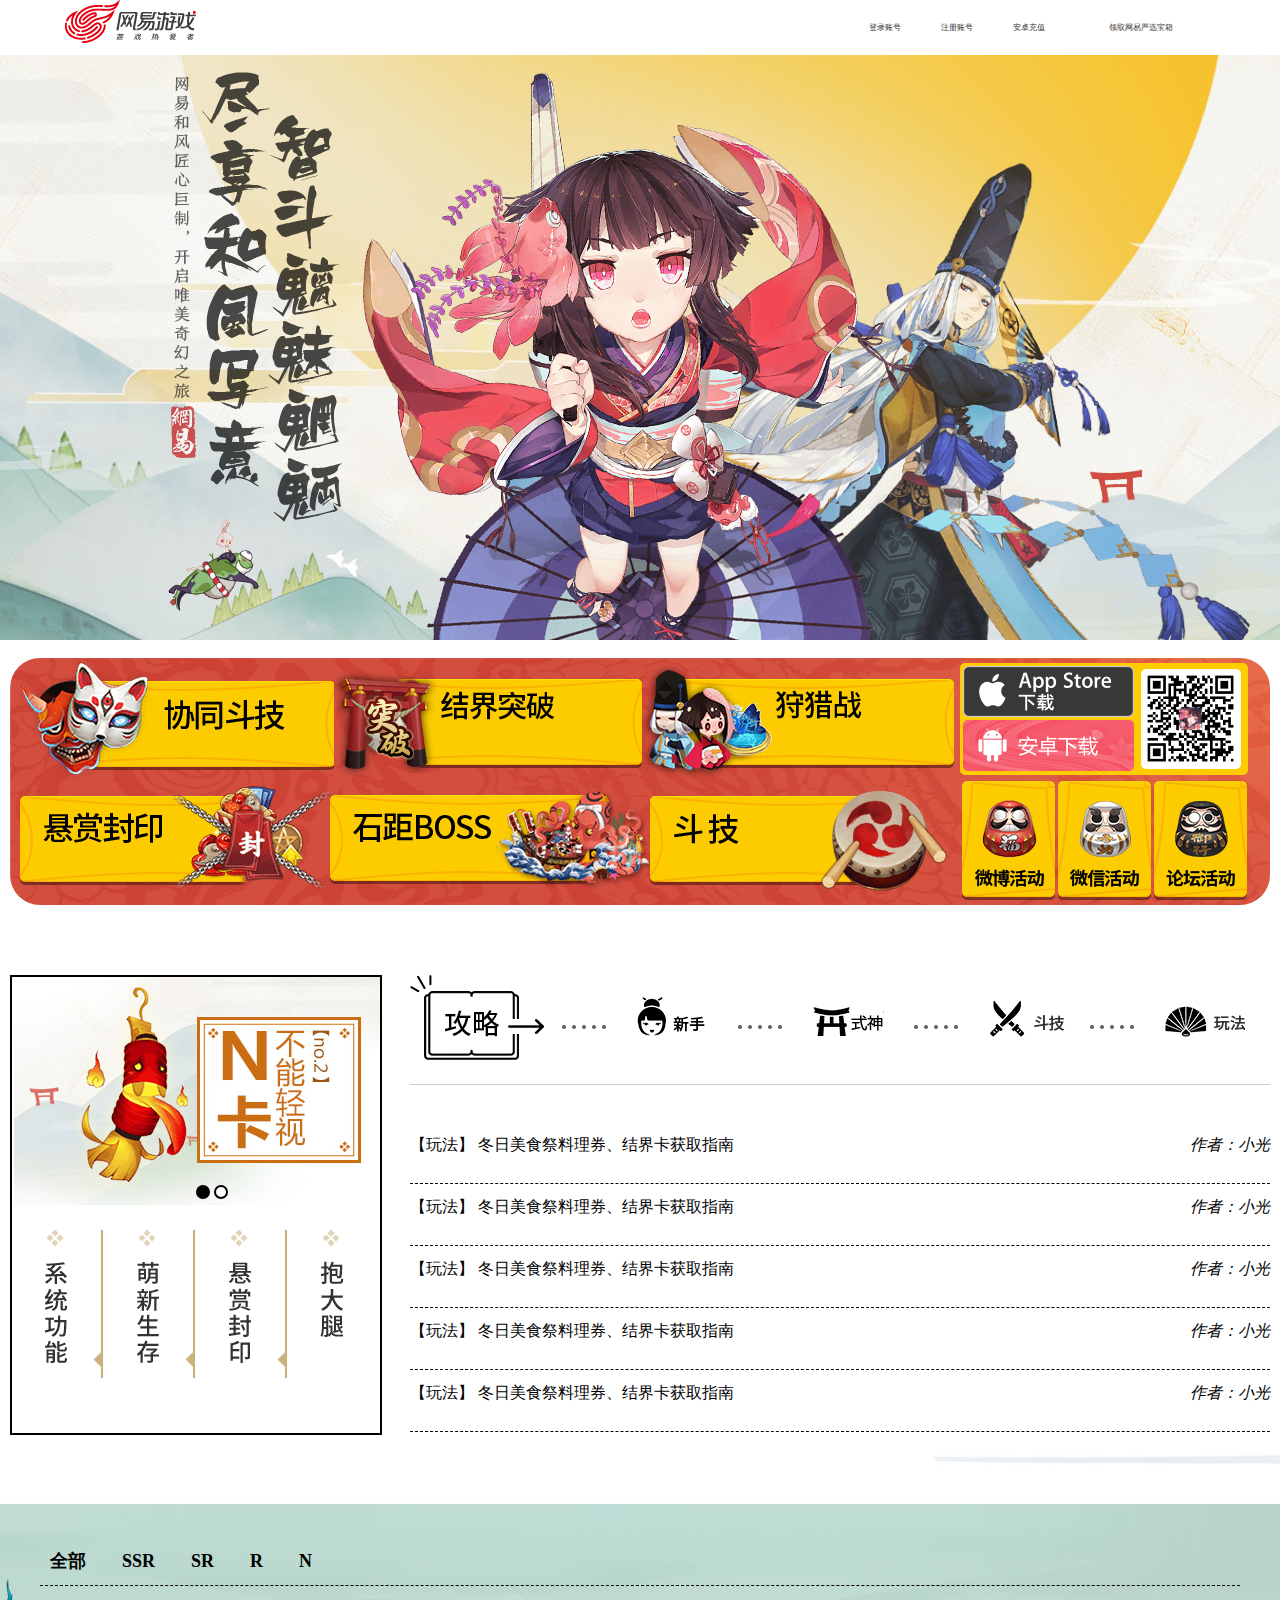
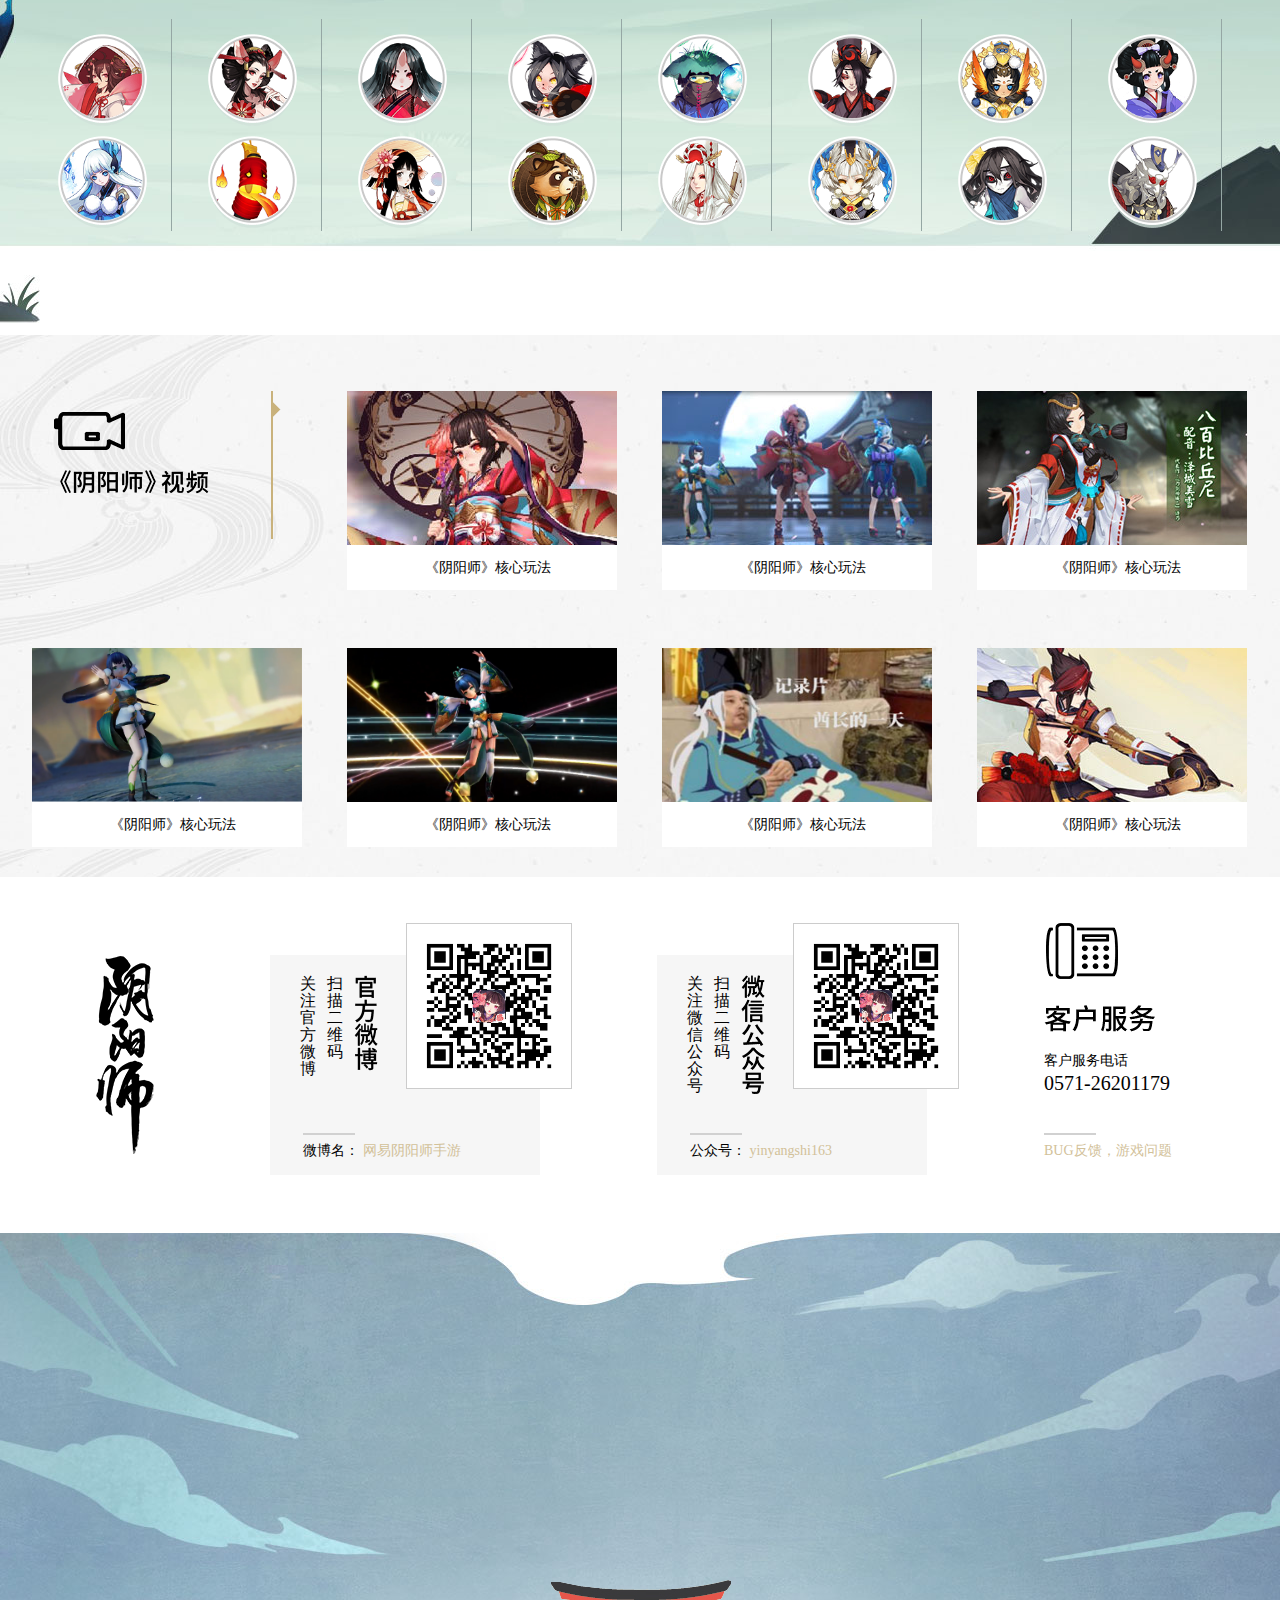
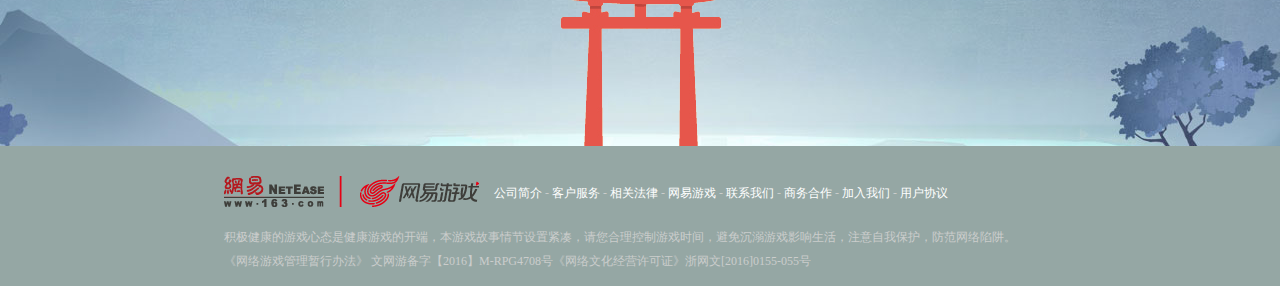
<file: YYS/index.html>
<!DOCTYPE html>
<html>
	<head>
		<meta charset="utf-8" />
		<title>《阴阳师》官网临摹</title>
		    
		<meta name="viewport" content="width=1260, initial-scale=calc(device-width / 1260), maximum-scale=2.0, user-scalable=yes" />     
		
		<meta name="apple-mobile-web-app-capable" content="yes" />    
		<meta name="format-detection" content="telephone=no" />  
		<link rel="stylesheet" href="css/TOP.css" />
		<link rel="stylesheet" href="css/container.css" />
		<link rel="stylesheet" href="css/BBG.css" />
		<link rel="stylesheet" href="css/footer.css" />
		<link rel="stylesheet" href="css/fixed.css" />
		<link rel="stylesheet" href="css/SS.css" />
		<link rel="stylesheet" href="css/video.css" />
		<link rel="stylesheet" href="css/QRcode.css" />
	</head>
	<body>
		<!--顶部导航-->
		<div class="TopBar">
			<div class="TopBar_two">
				<a href="http://game.163.com/" class="topbar-logo" target="_blank"><img src="img/logo_wyyx.png"></a>
				<div class="TopBar-right">
					<div class="ZCCZ"><a href="login.html">登录账号</a></div>
					<div class="ZCCZ"><a href="reg.html">注册账号</a></div>
					<div class="ZCCZ"><a href="http://ecard.163.com/script/index">安卓充值</a></div>
					<div class="TopBanner ZCCZ"><span id="topLunbo"><a href="http://you.163.com/act/static/12r9kQ6MHF.html?from=web_rk_game_wz_0" target="_blank">领取网易严选宝箱</a></span></div>
									
				</div>
			</div>
		</div>
		<!--顶部导航结束-->
		<!--固定导航-->
		<div class="fixed">
			<!--固定导航左-->
			<div class="left_part">
					<div class="SMXZ">扫码下载</div>
					<img src="img/57b280b496dee47507111c56NRN73rVj.png">
					<a class="logo_wrap" href="index.html">
						<span class="logo_icon"></span>
						<div class="game_name">
							<h3>阴阳师</h3>
							<p>网易和风匠心巨制</p>
						</div>
					</a>
			</div>
			<!--固定导航右-->
			<ul class="topnav_list">
				<li class="topnav_li">
					<a class="nav_item" href="index.html">官网首页</a>
					<span class="line"></span>
				</li>
				<li class="topnav_li">
					<a class="nav_item" href="index.html">新闻资讯</a>
					<span class="line"></span>
				</li>
				<li class="topnav_li">
					<a class="nav_item" href="index.html">游戏攻略</a>
					<span class="line"></span>
				</li>
				<li class="topnav_li">
					<a class="nav_item" href="index.html">游戏特色</a>
					<span class="line"></span>
				</li>
				<li class="topnav_li">
					<a class="nav_item" href="index.html">同人专区</a>
					<span class="line"></span>
				</li>
				<li class="topnav_li">
					<a class="nav_item" href="index.html">官方渠道</a>
				</li>
			</ul>
		</div>
		<!--固定导航结束-->
			<!--主体一号-->
		<div class="BBG">
			<!--大轮播-->
			<div class="qingming" id="qingMing"></div>
			<div class="shenle" id="shenLe"></div>
			<div class="BanCharacter" id="BanCharacter"></div>
			<a href="index.html" class="logo_animate" id="logo_animate"></a>
			<a href="#" class="pop">
				<img src="img/bunny_cc1e937.gif" />
			</a>
			<!--大轮播结束-->
		</div>
		<div class="container_one">
				<!--日历-->
				<div class="calendar">
					<!--<div class="cal_part">-->
						<ul>
							<li><span class="cal_two"></span></li>
							<li><span class="cal_six"></span></li>
							<li><span class="cal_four"></span></li>
							<li>
								<ul class="download">
									<li class="download_iphone"></li>
									<li class="download_android"></li>
									<li class="QRcode_square">
										<img src="img/57b280b496dee47507111c56NRN73rVj.png" />
									</li>
								</ul>
							</li>
							<li><span class="cal_five"></span></li>
							<li><span class="cal_three"></span></li>
							<li><span class="cal_one"></span></li>
							<!--<li><span class="cal_seven"></span></li>-->
							<li class="cal_eight">
								<ul>
									<li class="cal_nine" id="cal_nineL"></li>
									<li class="cal_ten" id="cal_tenL"></li>
									<li class="cal_eleven" id="cal_elevenL"></li>
								</ul>
							</li>
						</ul>
					<!--</div>-->
				</div>
				<!--日历结束-->
			</div>
			<!--主体一号结束-->
			<!--主体二号-->
		<div class="container_two">
			<!--攻略-->
			<div class="strategy">
				<!--攻略左边-->
				<div class="strategy_left">
					<div class="strategy_left_banner">
						<div id="strategy_left_banner_main">
							
						</div>
							<div class="point">
								<a id="BlackPoint_one"></a>
								<a id="BlackPoint_two"></a>
						</div>
					</div>
					
					<div class="strategy_nav">
							<a href="#" class="clearfix">
								<span class="strategy_one"></span>
								<em class="line_twos"></em>
							</a>
							<a href="#" class="clearfix">
								<span class="strategy_two"></span>
								<em class="line_twos"></em>
							</a>
							<a href="#" class="clearfix">
								<span class="strategy_three"></span>
								<em class="line_twos"></em>
							</a>
							<a href="#" class="clearfix">
								<span class="strategy_four"></span>
							</a>
					</div>
				</div>
				<!--攻略左边结束-->
				<!--攻略右边-->
				<div class="strategy_right">
					<!--右上-->
					<div class="strategy_right_nav">
						<a href="#" class="TRZQ"></a>
						<span class="sperate_dot"></span>
						<a href="#" class="strategy_list">
							<span class="strategy_list_xs"></span>
							<em class="strategy_list_bg"></em>
						</a>
						<span class="sperate_dot"></span>
						<a href="#" class="strategy_list">
							<span class="strategy_list_ss"></span>
							<em class="strategy_list_bg"></em>
						</a>
						<span class="sperate_dot"></span>
						<a href="#" class="strategy_list">
							<span class="strategy_list_dj"></span>
							<em class="strategy_list_bg"></em>
						</a>
						<span class="sperate_dot"></span>
						<a href="#" class="strategy_list">
							<span class="strategy_list_wf"></span>
							<em class="strategy_list_bg"></em>
						</a>
					</div>
					<!--右上结束-->
					<!--攻略列表-->
					<div class="strategy_right_list">
						<div clss="strategy_right_list_main">
							<ul>
								<li>
									<a href="#">
										<p>【玩法】 冬日美食祭料理券、结界卡获取指南</p>
										<em>作者：小光</em>
									</a>
								</li>
								<li>
									<a href="#">
										<p>【玩法】 冬日美食祭料理券、结界卡获取指南</p>
										<em>作者：小光</em>
									</a>
								</li>
								<li>
									<a href="#">
										<p>【玩法】 冬日美食祭料理券、结界卡获取指南</p>
										<em>作者：小光</em>
									</a>
								</li>
								<li>
									<a href="#">
										<p>【玩法】 冬日美食祭料理券、结界卡获取指南</p>
										<em>作者：小光</em>
									</a>
								</li>
								<li>
									<a href="#">
										<p>【玩法】 冬日美食祭料理券、结界卡获取指南</p>
										<em>作者：小光</em>
									</a>
								</li>
							</ul>
						</div>
					</div>
					<!--攻略列表结束-->
				</div>
				<!--攻略右边结束-->
			</div>
			<!--攻略结束-->
			<!--式神介绍-->
			<div class="SS">
				<div class="SS_container">
					<div class="SS_topbar">
						<div class="SS_topbar_tabs">
							<a href="#" class="all">全部</a>
							<a href="#" class="ssr">SSR</a>
							<a href="#" class="sr">SR</a>
							<a href="#" class="r">R</a>
							<a href="#" class="n">N</a>
						</div>
					</div>
					<div class="SS_img">
						<div class="SS_wrap">
							<div class="SS_list">
								<!--列表见JSON-->
							</div>
						</div>
					</div>
				</div>
			</div>
			<!--式神介绍结束-->
			<!--<div class="coleagues">
				<div class="ColTop">同人专区</div>
				<div class="ColMain"></div>
			</div>-->
			<!--视频-->
			<div class="video">
				<div class="video_part">
					<div class="video_list_main">
						<a href="#">
						<span class="video_h"></span>
						</a>
					</div>
					<div class="video_img"></div>
				</div>
			</div>
			<!--视频结束-->
			<!--二维码-->
			<div class="QRcode">
				<div class="bottom_logo"><a href="#"><img src="img/logo_7920691.png"></a></div>
				<!--微博-->
				<div class="code_wb">
					<div class="txt_clearfix">
						<p>关注官方微博</p>
						<p>扫描二维码</p>
						<span class="wb_txt"></span>
					</div>
					<div class="code">
						<img src="img/57b280b496dee47507111c56NRN73rVj.png">
					</div>
					<span class="line_two"></span>
					<a href="#" class="font">微博名：
						<span>网易阴阳师手游</span>
					</a>
				</div>
				<!--微博结束-->
				<!--微信-->
				<div class="code_wx">
					<div class="txt_clearfix">
						<p>关注微信公众号</p>
						<p>扫描二维码</p>
						<span class="wx_txt"></span>
					</div>
					<div class="code">
						<img src="img/57b280b496dee47507111c56NRN73rVj.png">
					</div>
					<span class="line_two"></span>
					<a href="#" class="font">公众号：
						<span>yinyangshi163</span>
					</a>
				</div>
				<!--微信结束-->
				<!--电话-->
				<div class="server_part">
					<!--<div class="tel_txt"></div>-->
					<div class="tel_img"></div>
					<p class="tel_text">客户服务电话</p>
					<p class="tel">0571-26201179</p>
					<span class="line_three"></span>
					<a href="#" class="font_two">
						<span>BUG反馈，游戏问题</span>
					</a>
				</div>
				<!--电话结束-->
			</div>
			<!--二维码结束-->
		</div>
			<!--主体二号结束-->	
		
		<!--结尾-->
		<div class="footer" id="footer">
			<span class="footer_text" id="footer_text"></span>
			<a  class="footer_btn" id="footer_btn">
				<span class="footer_text_two" id="footer_text_two">
					<!--<em></em>-->
				</span>
				<em class="circle" id="footer_circle"></em>
				<div class="footer_code" id="footer_code">
					<img src="img/57b280b496dee47507111c56NRN73rVj.png" />
					<p></p>
				</div>
				<span class="door" id="footer_door"></span>
			</a>
			<div class="END" id="footer_end">
				<p class="END_main">
					<span class="END_img">
						<a href="#" style="width:118px;height:31px;padding-right:0;display:inline-block;cursor:pointer;background:url(img/netease.1.png) no-repeat"></a>
						<a href="#"style="width:134px;height:31px;padding-right:15px;display:inline-block;cursor:pointer;background:url(img/nie.1.png) no-repeat"></a>
					</span>
					<span style="text-align:left;display:inline-block;width: 471px;position: absolute;top: 35px;"><span class="END_list"><a href="#">公司简介</a> - <a href="#">客户服务</a> - <a href="#">相关法律</a> - <a href="#">网易游戏</a> - <a href="#">联系我们</a> - <a href="#">商务合作</a> - <a href="#">加入我们</a> - <a href="#">用户协议</a></span><br></span>
					<span style="display:inline-block;padding-top:10px;">积极健康的游戏心态是健康游戏的开端，本游戏故事情节设置紧凑，请您合理控制游戏时间，避免沉溺游戏影响生活，注意自我保护，防范网络陷阱。<br>《网络游戏管理暂行办法》	文网游备字【2016】M-RPG4708号《网络文化经营许可证》浙网文[2016]0155-055号 </span>
				</p>
			</div>
		</div>
		<!--结尾结束-->
	</body>
	
		<script type="text/javascript" src="js/jquery.min.js" ></script>
		<script type="text/javascript" src="js/All.js" ></script>
</html>
</file>
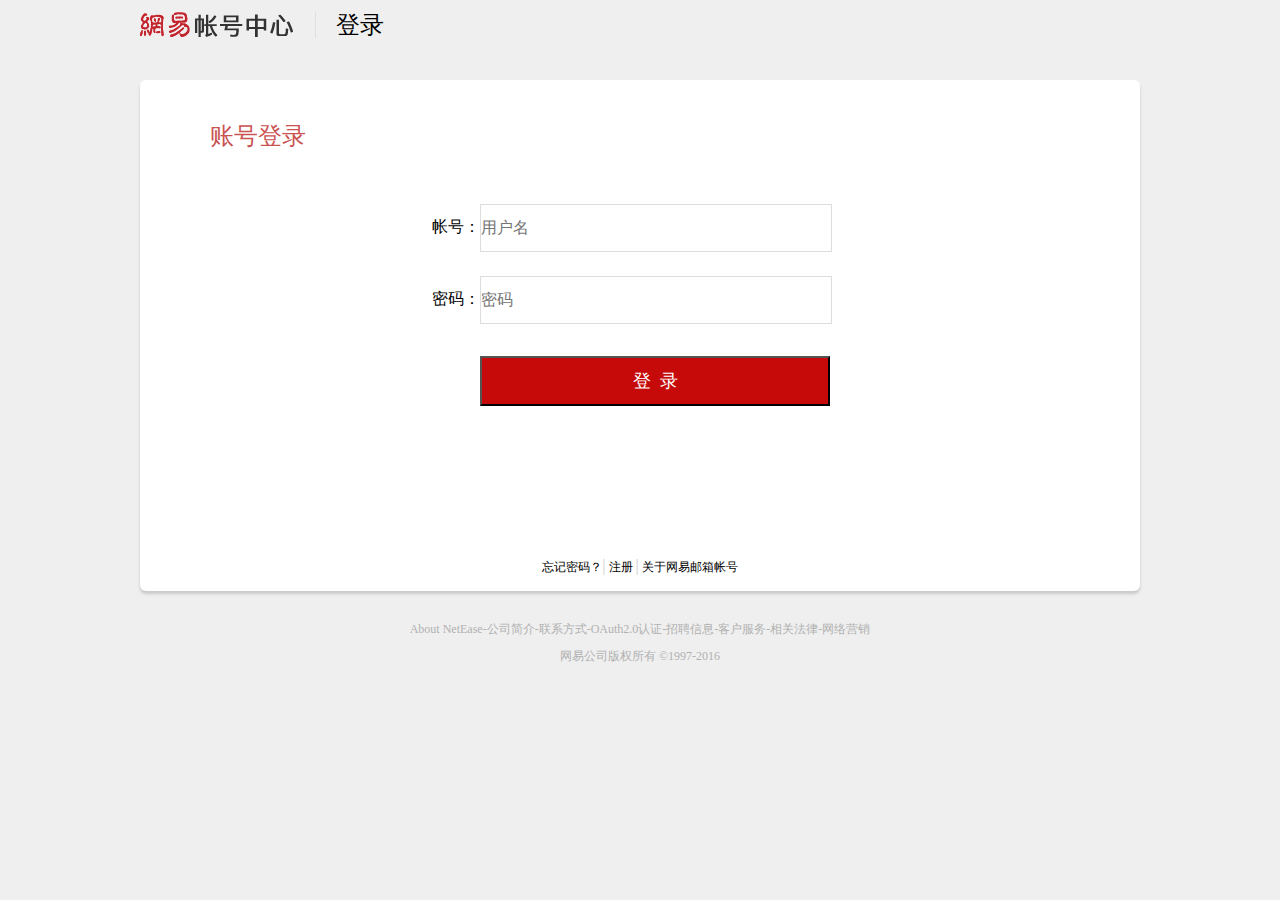
<file: YYS/login.html>
<!DOCTYPE html>
<html>
	<head>
		<meta charset="UTF-8">
		<title>帐号登录</title>
		<link rel="stylesheet" href="css/reg.css" />
		<link rel="stylesheet" href="css/reg_two.css"/>
		<script type="text/javascript" src="js/reg.js" ></script>
	</head>
	<body>
		<!--开始-->
		<div class="TOP">
			<div class="TOP_main">
				<div class="TOP_img"></div>
				<i></i>
				<h2 class="reg">登录</h2>
			</div>
		</div>
		<!--主体-->
		<div class="reg_block">
			<div class="block_top">账号登录</div>
			<div class="block_main">
					<div class="list_div">
						<p class="text">帐号：</p>
						<input type="text"  id="name" onblur="checkName()" class="BBB" placeholder="用户名" />
						<div class="err">
								<div id="showNameMsg" class="err_text">
									
								</div>
						</div> 
					</div>
					<div class="list_div">
						<p class="text">密码：</p>
						<input type="password" id="pwd" onblur="checkPass()" class="BBB" placeholder="密码" />
						<div class="err">
								<div id="showPassMsg" class="err_text">
									
								</div>
						</div> 
					</div>
					<a href="index.html"><input type="submit" class="AAA" value="&nbsp;&nbsp;&nbsp;&nbsp;&nbsp;&nbsp;登&nbsp;&nbsp;录&nbsp;&nbsp;&nbsp;&nbsp;&nbsp;&nbsp;" /></a>
			</div>
			
			<div class="loginLinks">
                        <a href="login.html">忘记密码？</a>|<a href="login.html">&nbsp;注册&nbsp;</a>|<a href="#">&nbsp;关于网易邮箱帐号</a>
                    </div>
		</div>
				</div>
			</div>
		</div>
		<!--结尾-->
		<div class="bottom">
			<div class="bottom_main">
				<div class="m-cp">
       				<p><a href="#">About NetEase</a>-<a href="#">公司简介</a>-<a href="#">联系方式</a>-<a href="#">OAuth2.0认证</a>-<a href="#">招聘信息</a>-<a href="#">客户服务</a>-<a href="#">相关法律</a>-<a href="#">网络营销</a></p>
       				 <p>网易公司版权所有 ©1997-2016</p>
    			</div>
			</div>
		</div>
	</body>
	<script type="text/javascript">
//		alert(window.innerWidth);
	</script>
</html>
</file>
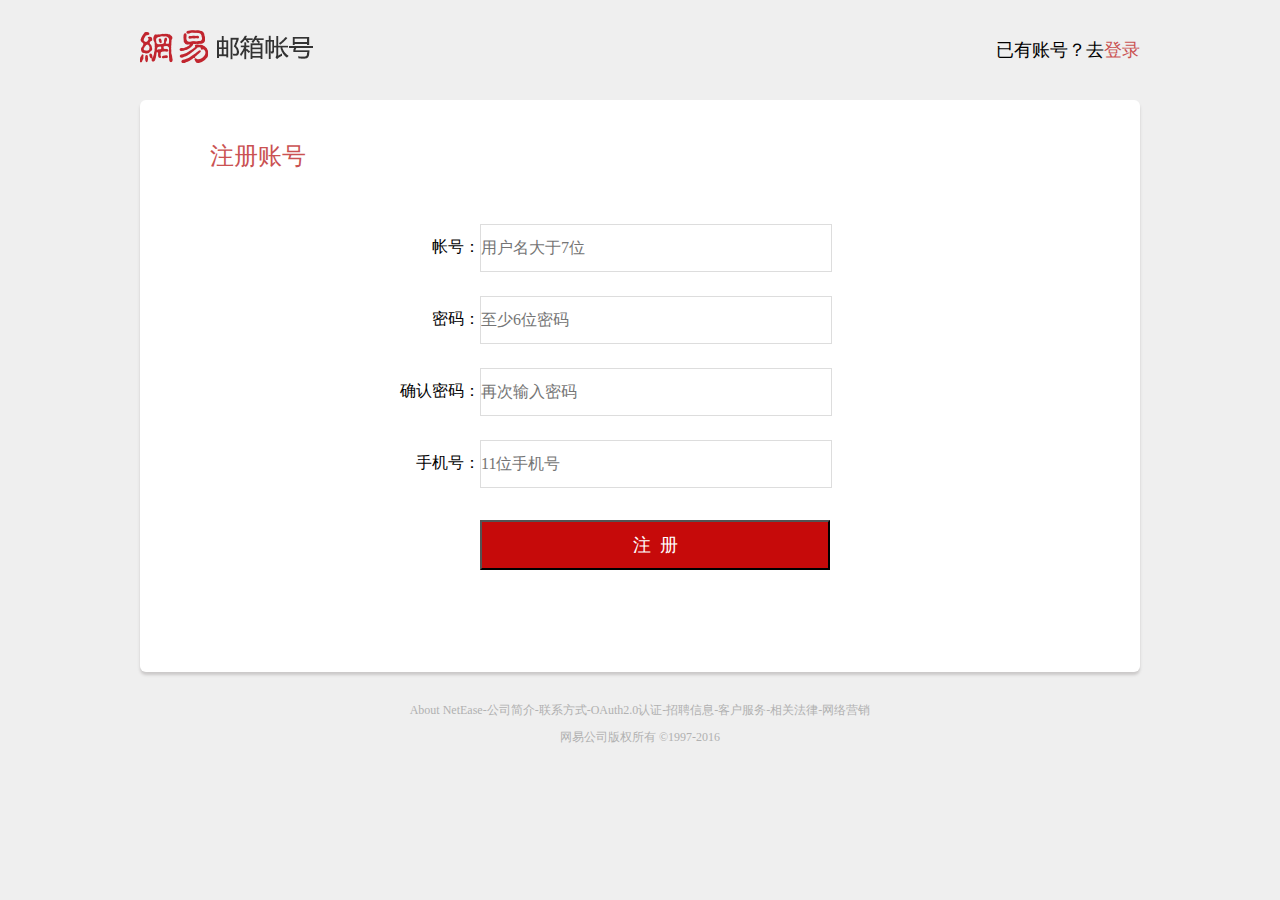
<file: YYS/reg.html>
<!DOCTYPE html>
<html>
	<head>
		<meta charset="UTF-8">
		<title>账号注册</title>
		<link rel="stylesheet" href="css/login.css" />
		<script type="text/javascript" src="js/login.js" ></script>
	</head>
	<body>
		<!--开始-->
		<div class="TOP">
			<div class="TOP_E">
				<a href="#" class="TOP_EE">
					<div class="TOP_img"></div>
				</a>
				<div class="TOP_question">
					已有账号？去<a href="login.html">登录</a>
				</div>
			</div>
		</div>
		<!--主体-->
		<div class="reg_block">
			<div class="block_top">注册账号</div>
			<div class="block_main">
				<!--<div class="main">-->
					<div class="list_div">
						<p class="text">帐号：</p>
						<input type="text"  id="name" onblur="checkName()" class="BBB" placeholder="用户名大于7位" />
						<div class="err">
								<div id="showNameMsg" class="err_text">
									
								</div>
						</div> 
					</div>
					<div class="list_div">
						<p class="text">密码：</p>
						<input type="password" id="pwd" onblur="checkPass()" class="BBB" placeholder="至少6位密码" />
						<div class="err">
								<div id="showPassMsg" class="err_text">
									
								</div>
						</div> 
					</div>
					<div class="list_div">
						<p class="text">确认密码：</p>
						<input type="password" id="repwd" onblur="checkRePass()" class="BBB" placeholder="再次输入密码" />
						<div class="err">
								<div id="showRePassMsg" class="err_text">
									
								</div>
						</div> 
					</div>
					<div class="list_div">
						<p class="text">手机号：</p>
						<input type="text" id="tel" onblur="checkTel()" class="BBB" placeholder="11位手机号" />
						<div class="err">
								<div id="showTelMsg" class="err_text">
									
								</div>
						</div> 
					</div>
					<a href="index.html"><input type="submit" class="AAA" value="&nbsp;&nbsp;&nbsp;&nbsp;&nbsp;&nbsp;注&nbsp;&nbsp;册&nbsp;&nbsp;&nbsp;&nbsp;&nbsp;&nbsp;" /></a>
			</div>
		</div>
		<!--结尾-->
		<div class="bottom">
			<div class="bottom_main">
				<div class="m-cp">
       				<p><a href="#">About NetEase</a>-<a href="#">公司简介</a>-<a href="#">联系方式</a>-<a href="#">OAuth2.0认证</a>-<a href="#">招聘信息</a>-<a href="#">客户服务</a>-<a href="#">相关法律</a>-<a href="#">网络营销</a></p>
       				 <p>网易公司版权所有 ©1997-2016</p>
    			</div>
			</div>
		</div>
	</body>
</html>
</file>
<file: YYS/css/TOP.css>
.TopBar{
	width:100%;
	/*height: 55px;*/
	/*margin: auto;*/
}
.TopBar_two{
	width: 90%;
	height: 55px;
	margin: auto;
}
.topbar-logo{
	text-decoration: none;	
	color:#333;
}
.TopBar-right{
	width: 367px;
	height: 55px;
	float: right;
	/*background-color: beige;*/
	font-size: 8px;
	/*position: relative;*/
}
.ZCCZ{
	width: 72px;
	height: 52px;
	text-align: center;
	line-height: 55px;
	float: left;
	cursor: pointer;
	/*position: absolute;*/
}
.ZCCZ a:hover{
	color: #bc2e2e!important;
    border-bottom: 3px solid #bc2e2e;
    background-color: #F3F3F3;
    background-image: -webkit-linear-gradient(top,#F3F3F3 0,#FEFEFE 52px);
}
.ZCCZ a{
	display: block;
	width: 100%;
	height: 100%;
	text-decoration: none;
	color:#333;
}
.TopBanner{
	width: 151px!important;
	float: right!important;
	/*position: absolute;*/
}
#topLunbo{
	position: relative;
	/*transition: all 1s;*/
}
</file>
<file: YYS/css/container.css>
*{
	margin: 0px;
	padding: 0px;
	font-family: "microsoft yahei";
}
.container_one{
	width: 100%;
	height: auto;
	/*border: solid 1px black;*/
	margin: auto;
	/*overflow: auto;*/
}
.container_two{
	width: 100%;
	height: auto;
	background-color: white;
	background-color: rgba(255,255,255,0.3);
	margin-top: 70px;
}
.strategy{
	width: 1260px;
	height: 460px;
	margin: auto;
	/*background-color: #FAEBD7;*/
}
.strategy_left{
	width: 368px;
	height: 456px;
	float: left;
	border: solid 2px black;   
}
.strategy_left_banner{
	width: 368px;
	height: 228px;
	overflow: hidden;
	/*background-color: #CC4336;*/
	position: relative;
}
#strategy_left_banner_main{
	/*width: 736px;*/
	width: 736px;
	height: 228px;
	/*position: relative;*/
	/*float: left;*/
	/*overflow: hidden;*/
	position: absolute;
	left: -368px;
}
#strategy_left_banner_main span{
	float: left;
	/*position: relative;*/
}
.strategy_left_banner_nav{
	width: 368px;
	height: 16px;
	margin-top: 9px;
	background-color: #FAEBD7;
	/*background-color: black;*/
}
div.point{
	width: 40px;
	height: 16px;
	margin-top: 5px;
	color: black;
	margin: auto;
	position: absolute;
	left: 50%;
	bottom: 4px;
}
div.point a{
	width: 10px;
	height: 10px;
	display: inline-block;
	text-decoration: none;
	
	border: 2px solid black;
	border-radius: 7px;
	cursor: pointer;
}
#BlackPoint_one{
	background-color: black;
}
#BlackPoint_two{
	background-color: white;
}
.strategy_nav{
	width: 368px;
	height: 150px;
	margin-top: 24px;
}
.strategy_one{
	width: 24px;
	height: 134px;
	float: left;
	display: block;
	background-image: url(../img/index_z_25d54cc.png);
	background-repeat: no-repeat;
	background-position-x: -213px;
	background-position-y: -208px;
}
.strategy_two{
	width: 24px;
	height: 134px;
	float: left;
	display: block;
	background-image: url(../img/index_z_25d54cc.png);
	background-repeat: no-repeat;
	background-position-x: -141px;
	background-position-y: -208px;
}
.strategy_three{
	width: 24px;
	height: 134px;
	float: left;
	display: block;
	background-image: url(../img/index_z_25d54cc.png);
	background-repeat: no-repeat;
	background-position-x: -165px;
	background-position-y: -208px;
}
.strategy_four{
	width: 24px;
	height: 134px;
	display: block;
	background-image: url(../img/index_z_25d54cc.png);
	background-repeat: no-repeat;
	background-position-x: -189px;
	background-position-y: -208px;
	float: left;
}
.clearfix{
	width: 60px;
	height: 150px;
	padding-left: 32px;
	display: block;
	/*background-color: chartreuse;*/
	float: left;
}
.line_twos{
	width: 11px;
	height: 150px;
	display: block;
	/*clear: both;*/
	float: right;
	/*margin-top: -135px;*/
	background-image: url(../img/index_z_25d54cc.png);
	background-repeat: no-repeat;
	background-position-x: -933px;
	background-position-y: -189px;
}
.strategy_right{
	width: 860px;
	height: 460px;
	float: right;
}
.strategy_right_nav{
	width: 860px;
	height: 109px;
	border-bottom: solid 1px #cbcdcc;
}
.strategy_right_list{
	width: 860px;
	height: 300px;
	margin-top: 50px;
	/*background-color: aliceblue;*/
}
.strategy_right_list_main{
	width: 4175px;
	left: -1670px;
	overflow: hidden;
}
/*.strategy_right_list .strategy_right_list_main ul li a:hover p{
	color: #CC4336;
}*/
.strategy_right_list div ul li{
	width: 860px;
	height: 48px;
	margin-top: 13px;
	/*float: left;*/
	border-bottom: dashed 1px;
	list-style: none;
}
.strategy_right_list div ul li a{
	font-family: "microsoft yahei";
	color: black;
	text-decoration: none;
	}
.strategy_right_list div ul li a p{
	float: left;
	margin-top: ;
	}
.strategy_right_list div ul li a em{
	float: right;
}
.strategy_right_nav a{
	display: block;
	float: left;
	margin-right: 18px;
}
.strategy_right_nav span{
	display: block;
	float: left;
	margin-top: 50px;
}
.TRZQ{
	width: 134px;
	height: 85px;
	background-image: url(../img/index_z_25d54cc.png);
	background-repeat: no-repeat;
	background-position: -954px -814px;
}
.strategy_list{
	width: 96px;
	height: 91px;
	margin-left: 18px;
	/*background-color: #FFCC00;*/
	
}
.sperate_dot{
	width: 44px;
	height: 4px;
	background-image: url(../img/index_z_25d54cc.png);
	background-position: -1350px -187px;
}
.strategy_right_nav a em{
	opacity: 0;
}
.strategy_list:hover em{
	opacity: 1;
	/*transition:.3s;*/
}
.strategy_right_nav a span{
	float: left;
	margin-left: 13px;
	margin-top: 22px;
}
.strategy_list_xs{
	width: 68px;
	height: 39px;
	/*margin-top: -26px;*/
	background-image: url(../img/index_z_25d54cc.png);
	background-position: -1328px -329px;
}
.strategy_right_nav a .strategy_list_ss{
	float: left;
	margin-left: 13px;
	margin-top: 30px;
}
.strategy_list_ss{
	width: 71px;
	height: 31px;
	margin-top: 7px;
	background-image: url(../img/index_z_25d54cc.png);
	background-position: -1273px -512px;
}
.strategy_list_dj{
	width: 75px;
	height: 38px;
	background-image: url(../img/index_z_25d54cc.png);
	background-position: -1273px -372px;
}
.strategy_right_nav a .strategy_list_dj{
	float: left;
	margin-left: 14px;
	margin-top: 25px;
}
.strategy_list_wf{
	width: 80px;
	height: 31px;
	background-image: url(../img/index_z_25d54cc.png);
	background-position: -1273px -545px;
}
.strategy_right_nav a .strategy_list_wf{
	float: left;
	margin-left: 13px;
	margin-top: 31px;
}
.strategy_list_bg{
	width: 96px;
	height: 91px;
	display: block;
	background-image: url(../img/index_z_25d54cc.png);
	background-position: -1142px -899px;
}
.coleagues{
	width: 1260px;
	height: 537px;
	border: solid 1px black;
	margin: auto;
	/*margin-top: 2084px;*/
	/*position: absolute;*/
	/*top: 2082px;*/
}
.ColTop{
	width: 1260px;
	height: 77px;
	background-color: beige;
}
.ColMain{
	width: 1260px;
	height:415px;
	background-color: beige;
	margin-top: 45px;
}
</file>
<file: YYS/css/BBG.css>
.BBG{
	width:100%;
	height: 585px;
	position: relative;
	background-image: url(../img/main_banner_04fad6b.jpg);
	background-position:top center;
	background-size: 150%;
	background-repeat: no-repeat;
	/*background-attachment: fixed;*/
	margin: auto;
	overflow: hidden;
}
.logo_animate{
	width: 70px;
	height: 199px;
	position: absolute;
	
	top: 38px;
	/*float: left;*/
	background-image: url(../img/logo_7920691.png);
	background-repeat: no-repeat;
	background-size: 100%;
	opacity: 0;
	/*left: calc(8% - 70px/2);*/
	/*left: -70px;*/
	
}
.BanCharacter{
	width: 171px;
	height: 450px;
	background-image: url(../img/slogon_fb1e8a7.png);
	background-repeat: no-repeat;
	position: absolute;
	left: calc(20% - 171px/2);
	opacity: 0;
	/*top: 65px;*/
	top:-100px;
	
}
.qingming{
	width: 815px;
	height: 800px;
	opacity: 0;
	/*background-image: url(../img/qingmin_5e1c3bc.png);*/
	/*background-color: darkgray;*/
	background-repeat: no-repeat;
	background-size: 95%;
	position: absolute;
	left: calc(70% - 815px/2);
	top: 300px;
}
.shenle{
	width: 556px;
	height: 781px;
	opacity: 0;
	/*background-image: url(../img/shenle_77d66bd.png);*/
	background-repeat: no-repeat;
	position: absolute;
	left: calc(50% - 556px/2);
	top:300px ;
}
.calendar{
	width: 1260px;
	height: 247px;
	margin: auto;
	background-image: url(../img/RED.png);
	background-repeat: no-repeat;
	position: relative;
	/*top: 0px;*/
	border-radius: 30px;                         
}
/*.cal_part{
	width: 1210px;
	height: 231px;
	margin-top: 25px;
	margin-left: 25px;
	border: 1px solid black;
}*/
.calendar ul{
	margin-top: 18px;
	margin-left: 10px;
	list-style: none;
}
.calendar ul li{
	width: 310px;
	height: 123px;
	float: left;
	cursor: pointer;
}
.calendar ul li span{
	margin: auto;
	float: left;
}
.cal_one{
	width: 298px;
	height: 100px;
	background-image: url(../img/index_z_25d54cc.png);
	background-repeat: no-repeat;
	background-position-x: 0;
	background-position-y: -1007px;
}
.calendar ul li:hover .cal_two{
	margin-left: -4px;
}
.calendar ul li:hover .cal_six{
	margin-left: -4px;
}
.calendar ul li:hover .cal_four{
	margin-left: -4px;
}
.calendar ul li:hover .cal_five{
	margin-left: -4px;
}
.calendar ul li:hover .cal_three{
	margin-left: -4px;
}
.calendar ul li:hover .cal_one{
	margin-left: -2px;
}
.calendar ul li .cal_one{
	margin-left: 10px;
	margin-top: 10px;
}
.cal_two{
	width: 314px;
	height: 123px;
	background-image: url(../img/index_z_25d54cc.png);
	background-repeat: no-repeat;
	background-position-x: -958px;
	background-position-y: 0px;
}
.cal_three{
	width: 325px;
	height: 100px;
	background-image: url(../img/index_z_25d54cc.png);
	background-repeat: no-repeat;
	background-position-x: -728px;
	background-position-y: -899px;
}
.calendar ul li .cal_three{
	margin-top: 10px;
}
.cal_four{
	width: 314px;
	height: 116px;
	background-image: url(../img/index_z_25d54cc.png);
	background-repeat: no-repeat;
	background-position-x: -954px;
	background-position-y: -481px;
}
.calendar ul li .cal_four{
	margin-top: 5px;
}
.cal_five{
	width: 315px;
	height: 108px;
	background-image: url(../img/index_z_25d54cc.png);
	background-repeat: no-repeat;
	background-position-x: -954px;
	background-position-y: -706px;
}
.calendar ul li .cal_five{
	margin-top: 5px;
}
.cal_six{
	width: 312px;
	height: 108px;
	background-image: url(../img/index_z_25d54cc.png);
	background-repeat: no-repeat;
	background-position-x: 0px;
	background-position-y: -899px;
	/*margin-top: 10px;*/
}
.calendar ul li .cal_six{
	margin-top: 12px;
}
/*.cal_seven{
	width: 310px;
	height: 136px;
	background-image: url(../img/index_z_25d54cc.png);
	background-repeat: no-repeat;
	background-position-x: -557px;
	background-position-y: -746px;
}*/
.cal_eight ul{
	width: 293px;
	height: 120px;
	margin: auto;
}
.cal_eight ul li{
	width: 93px;
	height: 120px;
	margin-left: 3px;
	transition: all .5s; 
}
.cal_nine{
	width: 93px;
	height: 120px;
	background-image: url(../img/index_z_25d54cc.png);
	background-repeat: no-repeat;
	background-position-x: -1140px;
	background-position-y: -123px;
	
}
.cal_nine:hover,.cal_ten:hover,.cal_eleven:hover {
	/*transform: scale(1.1);*/
/*}
.cal_nine:hover~.cal_ten,.cal_nine:hover~.cal_eleven{
	transform: scale(0.9);
}
.cal_ten:hover~.cal_nine,.cal_ten:hover~.cal_eleven{
	transform: scale(0.9);
}
.cal_eleven:hover+.cal_ten,.cal_eleven:hover+.cal_nine{
	transform: scale(0.9);*/
}
.cal_ten{
	width: 93px;
	height: 120px;
	background-image: url(../img/index_z_25d54cc.png);
	background-repeat: no-repeat;
	background-position-x: -954px;
	background-position-y: -243px;
}
.cal_eleven{
	width: 93px;
	height: 120px;
	background-image: url(../img/index_z_25d54cc.png);
	background-repeat: no-repeat;
	background-position-x: -1047px;
	background-position-y: -243px;
}
.download{
	width: 288px;
	height: 112px;
	background-color: #FFCC00;
	border-radius: 5px;
}
.calendar ul li .download{
	margin-top: 5px;
}
.download_iphone{
	background-image: url(../img/index_z_25d54cc.png);
	background-repeat: no-repeat;
	background-position-x: -1139px;
	background-position-y: -1267px;
}
.calendar ul li .download_iphone{
	width: 171px;
	height: 51px;
	margin-top: 3px;
	margin-left: 3px;
}
.download_android{
	background-image: url(../img/index_z_25d54cc.png);
	background-repeat: no-repeat;
	background-position-x: -968px;
	background-position-y: -1267px;
}
.calendar ul li .download_android{
	width: 171px;
	height: 51px;
	margin-top: 3px;
	margin-left: 3px;
}
.QRcode_square img{
	width: 91px;
	height: 91px;
	margin-left: 4px;
	margin-top: 4px;
}
.calendar ul li .QRcode_square{
	width: 100px;
	height: 100px;
	background-color: white;
	border-radius: 5px;
	margin-top:-48px;
	margin-left: 7px;
	}
.pop{
	width: 102px;
	height: 119px;
	bottom: 3px;
	left: calc(17% - 102px/2);
	cursor: pointer;
	position: absolute;
}
.pop img{
	width: 102px;
}
</file>
<file: YYS/css/footer.css>
.footer{
	width: 100%;
	/*clear: both;*/
	/*max-width: 1920px;*/
	height: 573px;
	position: relative;
	margin:auto;
	background:center top;
	background-image: url(../img/foot_f43f847.jpg);
	background-repeat: no-repeat;
	/*padding-top: 130px;*/
	/*clear: both;*/
	/*position: relative;*/
	/*background-color:  darkgray;*/
}
.footer_text{
	background-image: url(../img/index_z_25d54cc.png);
	background-position: 0px -1267px;
	width: 626px;
	height: 62px;
	position: relative;
	top: 100px;
	/*top:130px;*/
	display: block;
	margin:auto;
	opacity: 0;
	background-repeat: no-repeat;
}
.footer_btn{
	display: block;
	width: 330px;
	height: 332px;
	margin: 0 auto;
	text-decoration: none;
	cursor: pointer;
	/*transition: all .5s ease;
	transform: translate3d(0,30px,0);*/
}
.footer_text_two{
	display: block;
	width: 166px;
	height: 73px;
	position: absolute;
	/*left: 50%;*/
	margin-left: 83px;
	top: 165px;
	/*top: 195px;*/
	opacity: 0;
	background-image: url(../img/index_z_25d54cc.png);
	background-repeat: no-repeat;
	background-position: -832px -1187px;
}
.circle{
	background-image: url(../img/index_z_25d54cc.png);
	background-position: -954px -363px;
	display: block;
	width: 74px;
	height: 118px;
	position: absolute;
	margin-left: -37px;
	/*top: 250px;*/
	top: 220px;
	opacity: 0;
	left: 50%;
}
.footer_code{
	width: 152px;
	height: 152px;
	position: absolute;
	left: 50%;
	/*top: 235px;*/
	top: 245px;
	margin-left: -76px;
	opacity: 0;
	
}
.door{
	background-image: url(../img/index_z_25d54cc.png);
	background-position: -124px 0;
	display: block;
	width: 188px;
	height: 208px;
	position: absolute;
	margin-left: -94px;
	left: 50%;
	top: 344px;
}
.footer_code p{
	background-image: url(../img/index_z_25d54cc.png);
	background-position: -627px -189px;
	width: 50px;
	height: 182px;
	position: absolute;
	top: -10px;
	right: -45px;
}
.footer_code img{
	width: 100%;
	height: 100%;
}
.END{
	width: 100%;
	height: 125px;
	background: #95A7A4;
	position: absolute;
	bottom: -80px;
	padding-bottom: 15px;
}
.END_main{
	width: 832px;
	text-align: left;
	margin: 0 auto;
	padding: 30px 0 0 0;
	font-size: 12px;
	font-family: "宋体";
	line-height: 24px;
	display: block;
	position: relative;
	color: #CBCDCC;
}
.END_main a{
	text-decoration: none;
	color: white;
}
</file>
<file: YYS/css/fixed.css>
.fixed{
	width: 100%;
	height: 100px;
	background: rgba(255,255,255,0.8);
	position: fixed;
	top: 0px;
	left: 0px;
	z-index: 20;
	display: none;
}
.left_part{
	width: 361px;
	height: 87px;
	float: left;
	padding-left: 15px;
	padding-top: 13px;
}
.SMXZ{
	width: 16px;
	height: 64px;
	float: left;
	font-size: 16px;
	color: #000;
	margin-top: 3px;
	margin-right: 10px;
	line-height: 16px;
}
.left_part img{
	width: 74px;
	height: 74px;
	float: left;
}
.logo_wrap{
	display: block;
	margin-left: 15px;
	padding-left: 15px;
	border-left: solid black 1px;
	float: left;
	cursor: pointer;
}
.logo_icon{
	width: 73px;
	height: 73px;
	background-image: url(../img/index_z_25d54cc.png);
	float: left;
	margin-right: 14px;
	background-position-x: -1200px;
	background-position-y: -1107px;
}
.game_name{
	float: left;
	padding-top: 2px;
}
.game_name h3{
	font-size: 32px;
	color: #333;
}
.game_name p{
	font-size: 16px;
	color: #333;
}
.topnav_list{
	width: 708px;
	height: 65px;
	padding-top: 35px;
	margin-right: 15px;
	list-style: none;
	float: right;
	/*position: relative;*/
}
.topnav_li{
	width: 118px;
	height: 65px;
	float: left;
	position: relative;
}
.topnav_li a{
	width: 100px;
	height: 65px;
	display: block;
	text-decoration: none;
	color: #333;
}
.nav_item{
	width: 100px;
	height: 100%;
	text-align: center;
	line-height: 35px;
	transition: .5s;
}
.nav_item:hover{
	color: #cc4336;
}
.line{
	width: 15px;
	height: 24px;
	display: block;
	background-image: url(../img/index_z_25d54cc.png);
	background-position-x: -1356px;
	background-position-y: -246px;
	background-repeat: no-repeat;
	/*float: right;*/
	/*margin-right: 11px;
	margin-top: 8px;*/
	position: absolute;
	right: 0px;
	top: 8px;
}
</file>
<file: YYS/css/SS.css>
.SS{
	background-image: url(../img/strategy_bg_0c2f70e.jpg);
	background-repeat: no-repeat;
	background-position: center top;
	width: 100%;
	height: 500px;
	margin: auto;
	position: relative;
}
.SS_container{
	width: 1200px;
	height: 304px;
	/*background-color: #F5F5DC;*/
	position: relative;
	/*left: 400px;*/
	margin: auto;
	top: 100px;
}
.SS_topbar{
	width: 1200px;
	height: 50px;
	border-bottom: dashed 1px black;
	margin-bottom: 33px;
}
.SS_topbar_tabs{
	width: 379px;
	height: 38px;
	padding-top: 14px;
	margin-left: 10px;
	float: left;
	/*background-color: aquamarine;*/
}
.SS_img{
	width: 1210px;
	height: 220px;
	/*background-color: #FAEBD7;*/
}
.all{
	color: #cea441;
}
.SS_topbar_tabs a{
	/*display: block;*/
	text-decoration: none;
	margin-right: 32px;
	/*margin-bottom: 5px;*/
	font-weight:600;
	font-size: 18px;
	color: black;
}
.SS_item{
	width: 89px;
	height: 92px;
	display: block;
	margin-top: 10px;
	position: relative;
	background-image: url(../img/index_z_25d54cc.png);
	background-repeat: no-repeat;
	background-position: -1053px -899px;
}
 /*a.SS_item{
	display: block;
}*/
.SS_item img{
	width: 82px;
	height: 82px;
	position: absolute;
	top: 3px;
	left: 3px;
}
.SS_list ul{
	/*width: 114px;*/
	width: 89px;
	height: 207px;
	float: left;
	margin-left: 18px;
	margin-right: 18px;
	padding-top: 5px;
	padding-right: 24px;
	border-right: 1px solid #95a7a4;
}
.SS_list ul li{
	list-style: none;
}
.SS_item:hover .name{
	display: block;
}
.SS_item:hover .name_two{
	display: block;
}
.name{
	width: 89px;
	height: 92px;
	/*float: left;*/
	position: absolute;
	top: 0px;
	left: 0px;
	background-image: url(../img/mask_6b7d844.png);
	border-radius: 100%;
	display: none;
	z-index: 10;
	/*opacity: 0;*/
	transition: all .3s;
	text-align: center;
	/*vertical-align: middle;*/

}
.name_two{
	width: 89px;
	height: 92px;
	position: absolute;
	top: 0px;
	left: 0px;
	background-image: url(../img/mask_6b7d844.png);
	border-radius: 100%;
	display: none;
	/*opacity: 0;*/
	z-index: 10;
	transition: all .3s;
	text-align: center;
	/*vertical-align: middle;*/
}
.SS_size{
	width: 89px;
	height: 92px;
	display: table-cell;
	vertical-align: middle;
	text-align: center;
}
.SS_list em{
	font-weight: 400;
	font-style: normal;
	width: 19px;
	display:block;
	color: white;
	margin: auto;
	font-size: 14px;
}
</file>
<file: YYS/css/video.css>
.video{
	width: 100%;
	height: 542px;
	position: relative;
	margin: auto;
	background-image: url(../img/video_bg_d61c2a9.jpg);
	/*border:  solid 1px black;*/
}
/*.video_list_main a{
	display: block;
	width: 227px;
	height: 148px;
	float: left;
	margin-left: 22px;
	margin-top: 28px;
	background-image: url(../img/index_z_25d54cc.png);
	background-position: -330px -746px;
}*/
.video_h{
	width: 227px;
	height: 148px;
	display: block;
	float: left;
	margin-left: 22px;
	/*margin-top: 28px;*/
	background-image: url(../img/index_z_25d54cc.png);
	background-position: -330px -746px;
}
.video_part{
	width:1260px;
	height: 514px;
	position: relative;
	margin: auto;
	top: 28px;
	/*left: 320px;*/
	/*margin-top: 28px;*/
	/*margin-bottom: 0px;*/
	/*margin: auto;*/
}
.video_part a{
	width: 271px;
	height: 201px;
	float: left;
	display: block;
	vertical-align: middle;
	/*margin: auto;*/
	text-decoration: none;
	margin-top: 28px;
	margin-left: 22px;
	/*margin-right: 22px;*/
	overflow: hidden;
}
.video_list:hover .video_img_two{
	transform: scale(1.1);
	transition: all .4s;
}
.video_list_main{
	width: 315px;
	height: 257px;
	float: left;
}
.video_img_two{
	width: 270px;
	height: 154px;
	vertical-align: middle;
}
.video_list p{
	width: 270px;
	height: 45px;
	color: #000;
	font-size: 14px;
	text-indent: 12px;
	line-height: 45px;
	background: #fff;
	display: block;
	text-align: center;
	vertical-align: middle;
}
</file>
<file: YYS/css/QRcode.css>
.QRcode{
	width: 1260px;
	height: 200px;
	margin: auto;
	/*background-color: antiquewhite;*/
	padding-bottom: 78px;
	margin-top: 78px;
}
.bottom_logo{
	width: 70px;
	height: 199px;
	float: left;
	margin-left: 85px;
	margin-right: 105px;
}
.code_wb{
	width: 270px;
	height: 200px;
	float: left;
	background-color: #F6F6F6;
	padding-top: 20px;
	margin-right: 117px;
	position: relative;
}
.txt_clearfix{
	width: 240px;
	height: 102px;
	margin-left: 30px;
}
.txt_clearfix p{
	width: 27px;
	float: left;
	line-height: 17px;
}
.code_wx{
	width: 270px;
	height: 200px;
	position: relative;
	float: left;
	background-color: #F6F6F6;
	padding-top: 20px;
	margin-right: 117px;
}
.code{
	width: 164px;
	height: 164px;
	float: right;
	position: absolute;
	right: -32px;
	top: -32px;
	background-color: white;
	border: 1px #ccc solid;
}
.code img{
	width: 132px;
	height: 132px;
	margin-left: 16px;
	margin-top: 16px;
	/*overflow: auto;*/
}
.wb_txt{
	width: 24px;
	height: 96px;
	float: left;
	/*margin-left: 45px;*/
	/*margin-top: 40px;*/
	background-image: url(../img/index_z_25d54cc.png);
	background-position: -1244px -363px;
}
.wx_txt{
	width: 24px;
	height: 119px;
	float: left;
	/*margin-left: 45px;*/
	/*margin-top: 40px;*/
	background-image: url(../img/index_z_25d54cc.png);
	background-position: -1233px -123px;
}
.line_two{
	width: 52px;
	height: 2px;
	background: #d1d1d1;
	position: absolute;
	left: 33px;
	bottom: 40px;
}
.font{
	position: absolute;
	bottom: 15px;
	left: 33px;
	color: #000;
	font-size: 14px;
	text-decoration: none;
}
.font span{
	color: #d2c199;
}
.code_wb a{
	display: block;
}
.server_part{
	width: 225px;
	height: 95px;
	padding-top: 95px;
	position: relative;
	/*background-color: #F6F6F6;*/
	float: left;
}
.tel_img{
	width: 111px;
	height: 109px;
	position: absolute;
	top: -32px;
	left: 0;
	background-image: url(../img/index_z_25d54cc.png);
	background-position: -954px -597px;
}
.tel_text{
	/*display: block;*/
	font-size: 14px;
	line-height: 22px;
}
.tel{
	font-family: georgia;
	line-height: 22px;
	font-size: 20px;
	margin-bottom: 24px;
}
.line_three{
	width: 52px;
	height: 2px;
	background: #d1d1d1;
	position: absolute;
	/*left: 33px;*/
	bottom: 10px;
}
.font_two{
	position: absolute;
	bottom: -15px;
	/*left: 33px;*/
	color: #d2c199;
	font-size: 14px;
	text-decoration: none;
}
</file>
<file: YYS/css/reg.css>
*{
	margin: 0px;
	padding: 0px;
	font-family: "microsoft yahei";
}
body{
	background-color: #EFEFEF;
}
.TOP{
	width: 100%;
	height: 50px;

}
.TOP_main{
	width: 1000px;
	height: 50px;
	margin: auto;
	/*background-color: #B1B1B1;*/
}
.TOP_img{
	width: 155px;
	height: 50px;
	float: left;
	background-image: url(../img/111.png);
}
.TOP_main i{
	width: 1px;
	height: 26px;
	margin: 12px 20px 0 20px;
	background-color: #dfdfdf;
	float: left;
	font-style: normal;
}
.reg{
	font-size: 24px;
	font-weight: normal;
	float: left;
	line-height: 50px;
}
.reg_main{
	width: 100%;
	height: 666px;
}
.reg_middle{
	width: 1000px;
	height: 666px;
	margin: auto;
	position: relative;
	background-color: #FFFFFF;
}
.loginLinks{
	padding-top: 15px;
	padding-bottom: 15px;
	text-align: center;
	color: #cecece;
}
.loginLinks a{
	text-decoration: none;
	font-size: 12px;
	color: black;	
}
</file>
<file: YYS/css/reg_two.css>
*{
	margin: 0px;
	padding: 0px;
	font-family: "microsoft yahei";
}
body{
	background-color: #efefef;
}
.TOP{
	width: 100%;
	height: 80px;
}
.TOP_E{
	width: 1000px;
	margin: 0 auto;

}
.TOP_EE{
	display: block;
	margin-top: 20px;
	/*position: relative;*/
}

.TOP_question{
	width: 144px;
	height: 20px;
	float: right;
	font-size: 18px;
	margin-top: 18px;
	/*display: block;*/
}
.TOP_question a{
	/*float: left;*/
	text-decoration: none;
	color: #ca5252;
}
.reg_block{
	position: relative;
	width: 1000px;
	margin: 0 auto;
	background-color: #FFFFFF;
	border-radius: 6px;
	box-shadow: 0 3px 3px #cbc9c9;
}
.block_top{
	color: rgb(202,82,82);
	padding: 40px 0 0 70px;
	font: 24px "microsoft yahei";
}
.block_main{
	width: 1000px;
	height: 350px;
	margin-top: 40px;
	/*padding-left: 297px;*/
}
.list_div{
	width: 1000px;
	height: 72px;
}
.text{
	width: 340px;
	height: 45px;
	float: left;
	text-align: right;
	margin-top: 12px;
	font-size: 16px;
	line-height: 45px;
}
.err{
	width: 240px;
	height: 72px;
	float: left;
	margin-left: 10px;
	max-height: 60px;
	font-size: 12px;
}
.err_img{
	width: 22px;
	height: 22px;
	float: left;
	margin-top: -2px;
	/*padding: 0 2px 0 0;*/
	font-style: normal;
	background-image: url(../img/sprite.png);
	background-position: -62px -98px;
}
.err_text{
	margin-top: 22px;
	float: left;
}
.suc{
	width: 22px;
	height: 22px;
	float: left;
	margin-top: -2px;
	background-image: url(../img/sprite.png);
	background-position: -26px -98px;
}


			.AAA{
				width: 350px;
				height: 50px;
				background-color: #C60A0A;
				color: white;
				margin-top: 20px;
				margin-left: 340px;
				font-size: 18px;
			}
			.BBB{
				width: 350px;
				height: 46px;
				float: left;
				border: solid 1px #ddd;
				font-size: 16px;
				margin-top: 12px;
			}
			.ZC{
				/*float: left;*/
				
			}
			/*.main{
				
			}*/
			#yzmDiv{
				width: 60px;
				height: 25px;
				text-align: center;
				line-height: 25px;
				background: black;
				color: white;
				cursor: pointer;
			}
			input:hover {color: black;bacgkground-color: darksalmon;}
			input:active{color: navy;}
			
.bottom{
	width: 100%;
	height: 106px;
}
.bottom_main{
	width: 1000px;
	height: 106px;
	margin: auto;
	/*background-color: #95A7A4;*/
}
.m-cp{
	padding:30px 0;
}
.m-cp p{
	padding-bottom: 10px;
	text-align: center;
	color: #b1b1b1;
	font-size: 12px;
}
.m-cp p a{
	text-decoration: none;
	color: #b1b1b1;
}
</file>
<file: YYS/css/login.css>
*{
	margin: 0px;
	padding: 0px;
	font-family: "microsoft yahei";
}
body{
	background-color: #efefef;
}
.TOP{
	width: 100%;
	height: 80px;
}
.TOP_E{
	width: 1000px;
	margin: 0 auto;

}
.TOP_EE{
	display: block;
	margin-top: 20px;
	/*position: relative;*/
}
.TOP_img{
	width: 300px;
	height: 60px;
	/*position: absolute;*/
	float: left;
	/*left: 0px;*/
	background-image: url(../img/sprite.png);
	background-position: -50px -18px;
	background-repeat: no-repeat;
}
.TOP_question{
	width: 144px;
	height: 20px;
	float: right;
	font-size: 18px;
	margin-top: 18px;
	/*display: block;*/
}
.TOP_question a{
	/*float: left;*/
	text-decoration: none;
	color: #ca5252;
}
.reg_block{
	position: relative;
	width: 1000px;
	padding-bottom: 40px;
	margin: 0 auto;
	background-color: #FFFFFF;
	border-radius: 6px;
	box-shadow: 0 3px 3px #cbc9c9;
}
.block_top{
	color: rgb(202,82,82);
	padding: 40px 0 0 70px;
	font: 24px "microsoft yahei";
}
.block_main{
	width: 1000px;
	height: 420px;
	margin-top: 40px;
	/*padding-left: 297px;*/
}
.list_div{
	width: 1000px;
	height: 72px;
}
.text{
	width: 340px;
	height: 45px;
	float: left;
	text-align: right;
	margin-top: 12px;
	font-size: 16px;
	line-height: 45px;
}
.err{
	width: 240px;
	height: 72px;
	float: left;
	margin-left: 10px;
	max-height: 60px;
	font-size: 12px;
}
.err_img{
	width: 22px;
	height: 22px;
	float: left;
	margin-top: -2px;
	/*padding: 0 2px 0 0;*/
	font-style: normal;
	background-image: url(../img/sprite.png);
	background-position: -62px -98px;
}
.err_text{
	margin-top: 22px;
	float: left;
}
.suc{
	width: 22px;
	height: 22px;
	float: left;
	margin-top: -2px;
	background-image: url(../img/sprite.png);
	background-position: -26px -98px;
}


			.AAA{
				width: 350px;
				height: 50px;
				background-color: #C60A0A;
				color: white;
				margin-top: 20px;
				margin-left: 340px;
				font-size: 18px;
			}
			.BBB{
				width: 350px;
				height: 46px;
				float: left;
				border: solid 1px #ddd;
				font-size: 16px;
				margin-top: 12px;
			}
			.ZC{
				/*float: left;*/
				
			}
			/*.main{
				
			}*/
			#yzmDiv{
				width: 60px;
				height: 25px;
				text-align: center;
				line-height: 25px;
				background: black;
				color: white;
				cursor: pointer;
			}
			input:hover {color: black;bacgkground-color: darksalmon;}
			input:active{color: navy;}
			
.bottom{
	width: 100%;
	height: 106px;
}
.bottom_main{
	width: 1000px;
	height: 106px;
	margin: auto;
	/*background-color: #95A7A4;*/
}
.m-cp{
	padding:30px 0;
}
.m-cp p{
	padding-bottom: 10px;
	text-align: center;
	color: #b1b1b1;
	font-size: 12px;
}
.m-cp p a{
	text-decoration: none;
	color: #b1b1b1;
}
</file>
